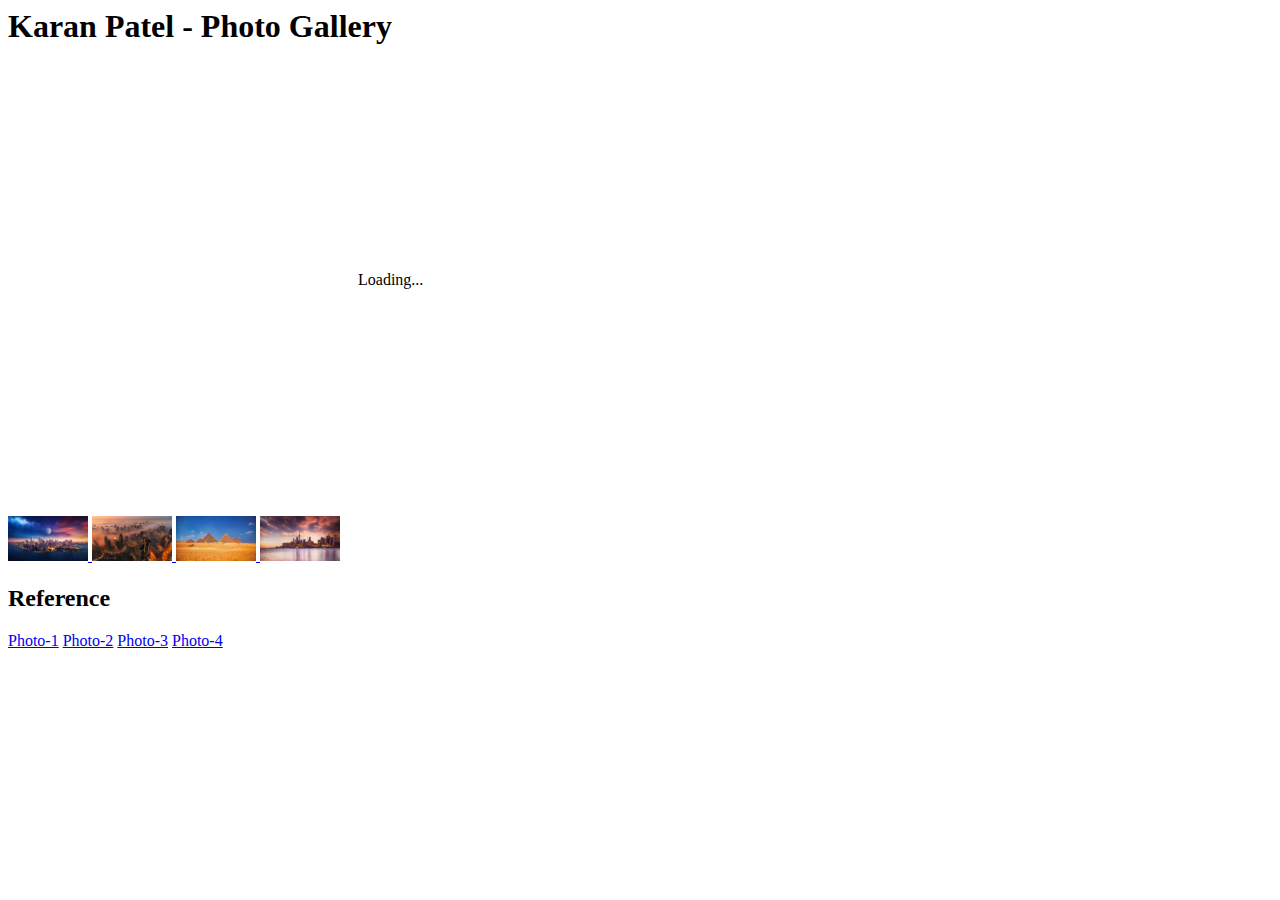
<file: WEB303As07/index.html>
<html>

<head>
    <link href="css/style.css" rel="stylesheet">
    <link href="css/photoViewer.css" rel="stylesheet">
</head>

<body>
    <h1>Karan Patel - Photo Gallery</h1>
    <div id="photo-viewer">
        <a href="#" class="photo-box is-loading"></a>
        <div class="photo-thumbnails">
            <a href="img/photo-1.jpg" class="thumbnail-anchor active" title="photo 1">
                <img src="img/thumbnail-1.jpg" alt="thumbnail 1">
            </a>
            <a href="img/photo-2.jpg" class="thumbnail-anchor" title="photo 2">
                <img src="img/thumbnail-2.jpg" alt="thumbnail 2">
            </a>
            <a href="img/photo-3.jpg" class="thumbnail-anchor active" title="photo 3">
                <img src="img/thumbnail-3.jpg" alt="thumbnail 3">
            </a>
            <a href="img/photo-4.jpg" class="thumbnail-anchor" title="photo 4">
                <img src="img/thumbnail-4.jpg" alt="thumbnail 4">
            </a>
        </div>
        <h2>Reference</h2>
        <a href="https://wallpapersden.com/new-york-city-art-wallpaper/480x800/">Photo-1</a>
        <a href="https://wall.alphacoders.com/big.php?i=846773">Photo-2</a>
        <a href="https://biblicalstudies.org.uk/blog/notes-on-the-text-of-the-book-of-genesis-by-g-j-spurrell/">Photo-3</a>
        <a href="https://wallpaperaccess.com/1600x900-toronto">Photo-4</a>
    </div>
    <script type="text/javascript" src="js/jquery.js"></script>
    <script src="js/photoViewer.js"></script>
    <script type="text/javascript" src="js/script.js"></script>
</body>
</html>
</file>
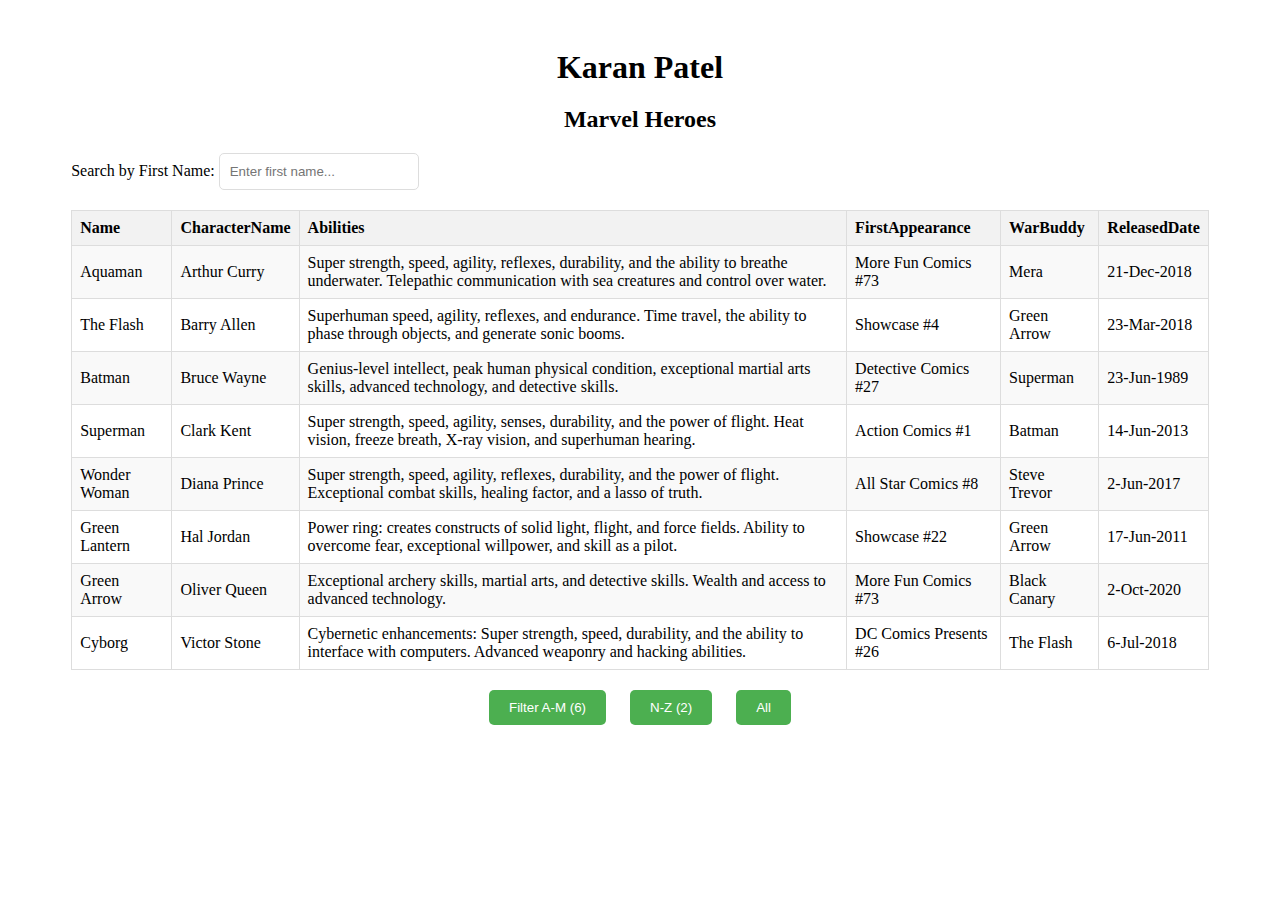
<file: WEB303As08/index.html>
<html>

<head>
    <link href="css/style.css" rel="stylesheet">
</head>

<body>
    <main>
        <h1>Karan Patel </h1>
        <h2> Marvel Heroes</h2>
        <div id="search-container">
            <label for="search">Search by First Name:</label>
            <input type="text" id="search" placeholder="Enter first name...">
        </div>
        
        <table class="table table-bordered table-striped" id="characterTable">
            <thead>
                <tr>
                    <th>Name</th>
                    <th>CharacterName</th>
                    <th>Abilities</th>
                    <th>FirstAppearance</th>
                    <th>WarBuddy</th>
                    <th>ReleasedDate</th>
                </tr>
            </thead>
            <tbody id="tableBody">
            </tbody>
        </table>

        <div class="buttons" id="filterButtons">
            <button type="button" class="btn" id="sortAM">A - M</button>
            <button type="button" class="btnn" id="sortNZ">N - Z</button>
            <button type="button" class="bttn" id="all">All</button>
        </div>

    </main>

    <script type="text/javascript" src="js/jquery.js"></script>
    <script type="text/javascript" src="js/script.js"></script>


</body>

</html>
</file>
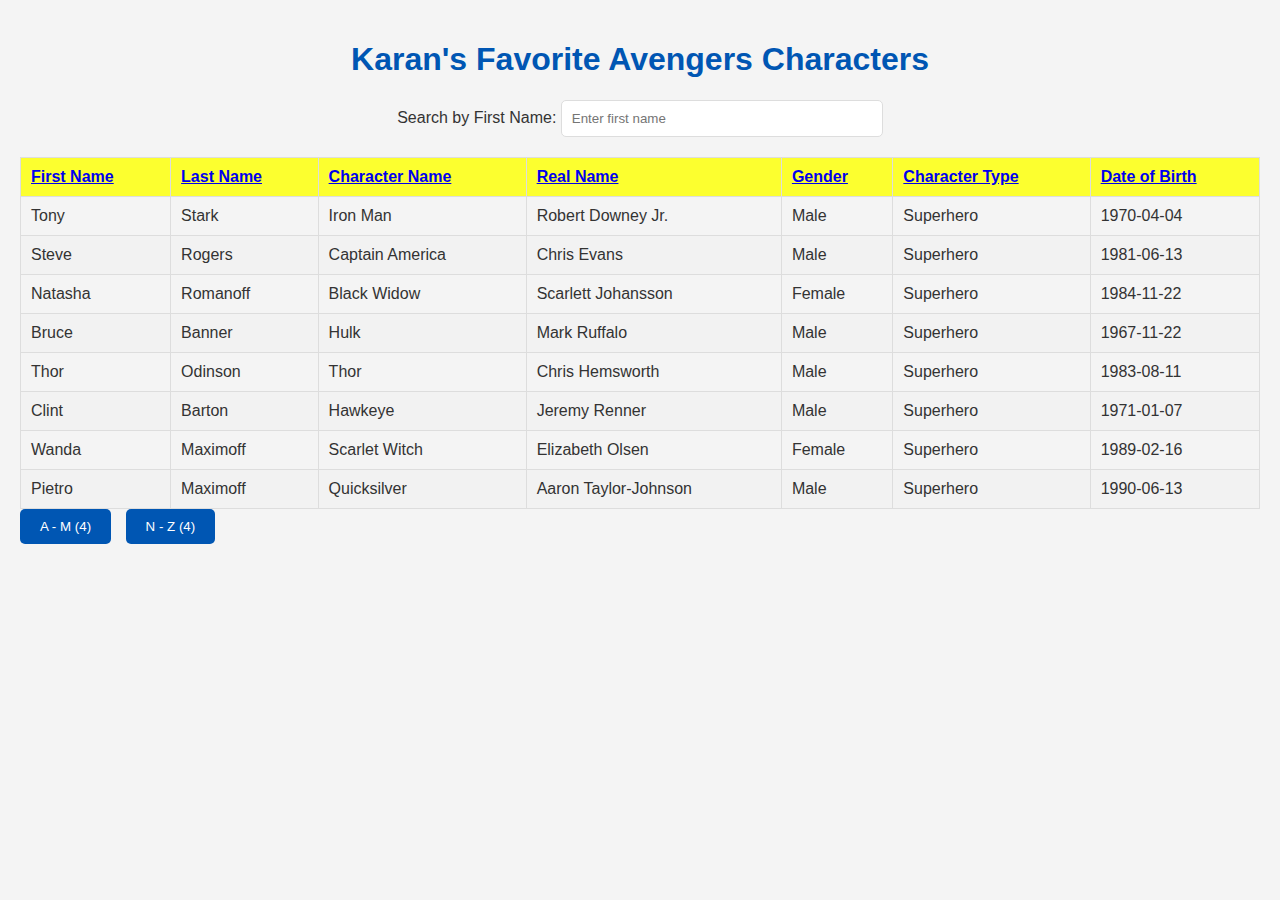
<file: WEB303As09/index.html>
<!DOCTYPE html>
<html>
<head>
    <title>Assignment 9 - Karan Patel</title>
    <link href="css/style.css" rel="stylesheet">
</head>

<body>
    <h1>Karan's Favorite Avengers Characters</h1>

    <div id="nameSearchContainer">
        <label for="firstNameSearch">Search by First Name:</label>
        <input type="text" id="firstNameSearch" placeholder="Enter first name">
    </div>

    <table id="avengersCharacterTable">
        <thead>
            <tr>
                <th><a href="#" data-sort="firstName">First Name</a></th>
                <th><a href="#" data-sort="lastName">Last Name</a></th>
                <th><a href="#" data-sort="charName">Character Name</a></th>
                <th><a href="#" data-sort="realName">Real Name</a></th>
                <th><a href="#" data-sort="gender">Gender</a></th>
                <th><a href="#" data-sort="charType">Character Type</a></th>
                <th><a href="#" data-sort="birthDate">Date of Birth</a></th>
            </tr>
        </thead>
        <tbody>
        </tbody>
    </table>

    <div id="alphabetFilterButtons">
        <button class="alphabetFilter" data-filter="A-M">A - M (<span id="filterAMCount"></span>)</button>
        <button class="alphabetFilter" data-filter="N-Z">N - Z (<span id="filterNZCount"></span>)</button>
    </div>

    <script type="text/javascript" src="js/jquery.js"></script>
    <script type="text/javascript" src="js/script.js"></script>
</body>
</html>
</file>
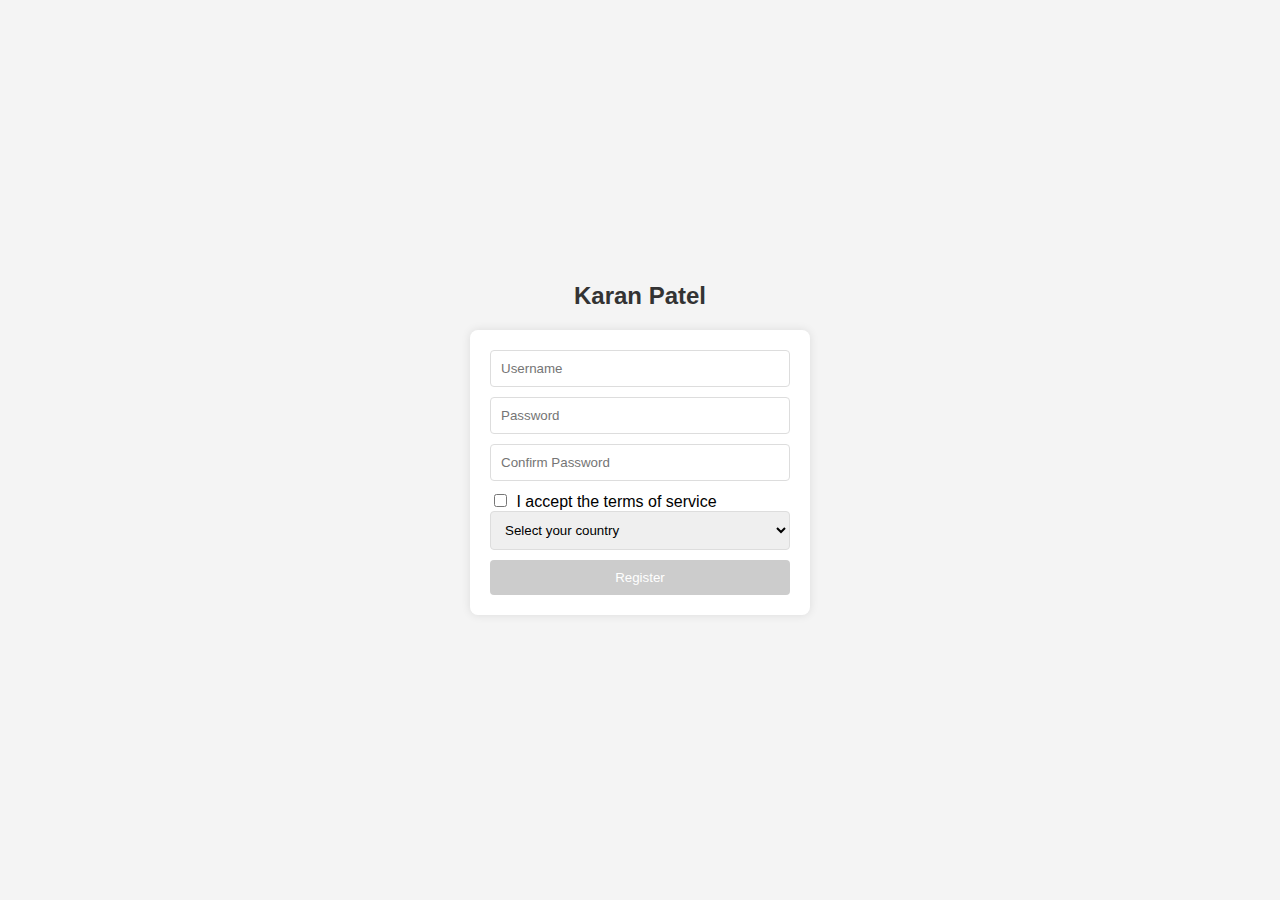
<file: WEB303As10/index.html>
<!DOCTYPE html>
<html>
<head>
    <script src="js/countries.js"></script>
    <link href="css/style.css" rel="stylesheet">
</head>
<body>
    <h1>
        Karan Patel
   </h1>
    <form id="registrationForm" action="/register" method="post">
        <input type="text" id="username" placeholder="Username"><br>
        <input type="password" id="password" placeholder="Password"><br>
        <input type="password" id="confirmPassword" placeholder="Confirm Password"><br>
        <label>
            <input type="checkbox" id="terms"> I accept the terms of service
        </label><br>
        <select id="country">
            <option value="">Select your country</option>
        </select><br>
        <button type="submit" id="submitBtn" disabled>Register</button>
    </form>

    <div id="welcomeMessage"></div>

    <script type="text/javascript" src="js/jquery.js"></script>
    <script type="text/javascript" src="js/script.js"></script>
</body>
</html>
</file>
<file: WEB303As07/css/style.css>
#london-wrapper, #windsor-wrapper{
    display: none;
    height: 500px;
}
</file>
<file: WEB303As07/css/photoViewer.css>
#photo-viewer {
  display: none;
}
#photo-viewer .photo-box {
  position: relative;
  display: block;
  width: 800px;
  height: 450px;
}
#photo-viewer .photo-box.is-loading::after {
  content: "Loading...";
  position: absolute;
  z-index: 10;
  color: #000;
  top: calc(50% - 20px);
  left: calc(50% - 50px);
}
#photo-viewer .photo-box img {
  position: absolute;
  max-width: 100%;
  max-height: 100%;
  top: 50%;
  left: 50%;
}
#photo-viewer .thumbnail-anchor img {
  width: 80px;
  height: 45px;
}
#photo-viewer .thumbnail-anchor img.active {
  width: 800px;
  height: 450px;
}
</file>
<file: WEB303As08/css/style.css>
main {
    width: 90%;
    margin: 0 auto;
    padding: 20px;
}

h1, h2 {
    text-align: center;
    margin-bottom: 20px;
}


.search-area {
    margin-bottom: 20px;
    text-align: center;
}

#search {
    padding: 10px;
    width: 200px;
    border: 1px solid #ddd;
    border-radius: 5px;
}


.table {
    width: 100%;
    border-collapse: collapse;
    margin-top: 20px;
}

.table-bordered {
    border: 1px solid #ddd;
}

.table-striped tbody tr:nth-of-type(odd) {
    background-color: #f9f9f9;
}

.table th, .table td {
    text-align: left;
    padding: 8px;
    border: 1px solid #ddd;
}

.table th {
    background-color: #f2f2f2;
}


.buttons {
    text-align: center;
    margin-top: 20px;
}

.btn, .btnn, .bttn {
    padding: 10px 20px;
    margin: 0 10px;
    border: none;
    border-radius: 5px;
    cursor: pointer;
    background-color: #4CAF50;
    color: white;
}

.btn:hover, .btnn:hover, .bttn:hover {
    background-color: #45a049;
}


@media (max-width: 768px) {
    main {
        width: 100%;
        padding: 10px;
    }

    .table {
        font-size: 14px;
    }

    .btn, .btnn, .bttn {
        padding: 8px 15px;
        font-size: 14px;
    }
}
</file>
<file: WEB303As09/css/style.css>
body {
    font-family: 'Arial', sans-serif;
    background-color: #f4f4f4;
    margin: 0;
    padding: 20px;
    color: #333;
}

h1 {
    color: #0056b3;
    text-align: center;
}

#nameSearchContainer {
    text-align: center;
    margin-bottom: 20px;
}

#firstNameSearch {
    padding: 10px;
    width: 300px;
    border-radius: 5px;
    border: 1px solid #ddd;
}

#avengersCharacterTable {
    width: 100%;
    border-collapse: collapse;
    margin-top: 20px;
}

#avengersCharacterTable, th, td {
    border: 1px solid #ddd;
}

th, td {
    padding: 10px;
    text-align: left;
}

th {
    background-color: #fcff2f;
    color: white;
}

tr:nth-child(even) {
    background-color: #f2f2f2;
}

.alphabetFilter {
    padding: 10px 20px;
    margin-right: 10px;
    border: none;
    border-radius: 5px;
    background-color: #0056b3;
    color: white;
    cursor: pointer;
}

.alphabetFilter:hover {
    background-color: #004494;
}

.alphabetFilter:active {
    background-color: #003575;
}

.alphabetFilter:focus {
    outline: none;
}
</file>
<file: WEB303As10/css/style.css>
body {
    font-family: Arial, sans-serif;
    background-color: #f4f4f4;
    margin: 0;
    padding: 0;
    display: flex;
    flex-direction: column;
    align-items: center;
    justify-content: center;
    height: 100vh;
}

h1 {
    color: #333;
    text-align: center;
    margin-bottom: 20px;
    font-size: 24px;
}

form {
    background-color: white;
    padding: 20px;
    border-radius: 8px;
    box-shadow: 0 0 10px rgba(0, 0, 0, 0.1);
    width: 300px;
}

input[type="text"],
input[type="password"],
select {
    width: 100%;
    padding: 10px;
    margin-bottom: 10px;
    border: 1px solid #ddd;
    border-radius: 4px;
    box-sizing: border-box;
}

input[type="checkbox"] {
    margin-right: 5px;
}

button {
    width: 100%;
    padding: 10px;
    background-color: #5c6bc0;
    color: white;
    border: none;
    border-radius: 4px;
    cursor: pointer;
    transition: background-color 0.3s;
}

button:hover {
    background-color: #3f51b5;
}

button:disabled {
    background-color: #cccccc;
    cursor: not-allowed;
}

#welcomeMessage {
    margin-top: 20px;
    color: green;
    font-weight: bold;
}
</file>
